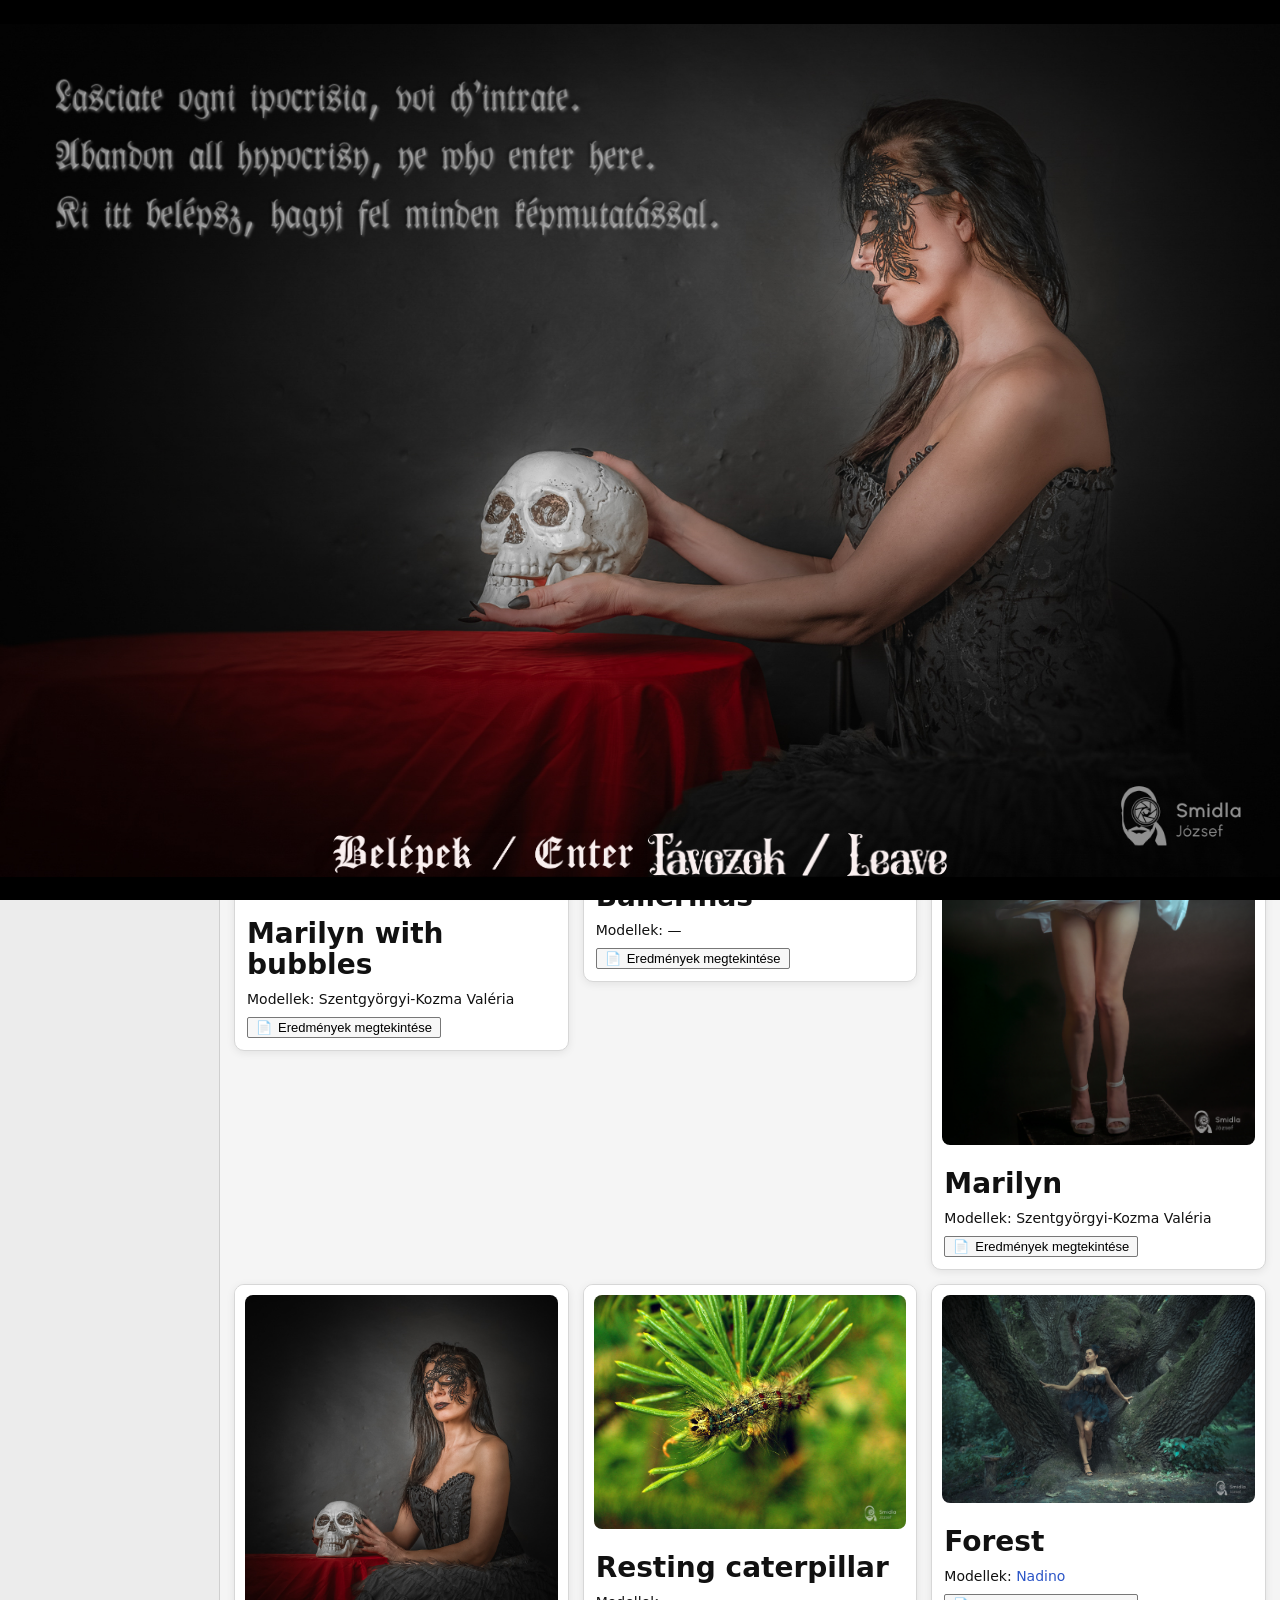
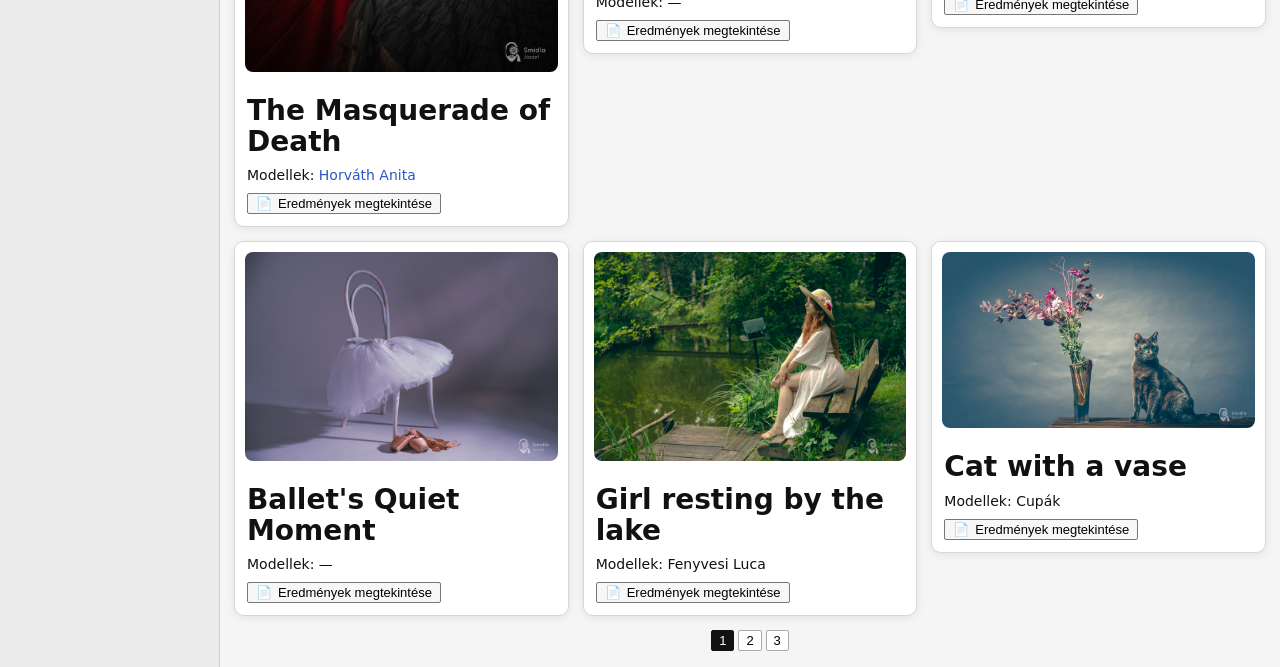
<file: index.html>
<!doctype html>
<html lang="hu">
<head>
  <meta charset="utf-8" />
  <meta name="viewport" content="width=device-width, initial-scale=1" />
  <title>Photo gallery</title>
  <link rel="stylesheet" href="css/styles.css" />
</head>
<body>
  <!-- Content warning / landing gate -->
  <div id="gate" class="gate hidden" aria-hidden="true">
    <div class="gate__bg"></div>
    <div class="gate__content" role="dialog" aria-modal="true">
      <h1 data-i18n="gateTitle">Figyelmeztetés</h1>
      <p data-i18n="gateText"></p>
      <div class="gate__buttons">
        <button id="gateAccept" class="gate__imgbtn" type="button">
          <img id="gateAcceptImg" alt="" />
        </button>
        <button id="gateDecline" class="gate__imgbtn" type="button">
          <img id="gateDeclineImg" alt="" />
        </button>
      </div>
    </div>
  </div>

  <!-- Main app -->
  <div id="app" class="app" hidden>
    <aside id="sidebar" class="sidebar">
      <div class="sidebar__top">
        <div class="lang" aria-label="Language">
          <button class="lang__btn" type="button" data-lang="en">English</button>
          <button class="lang__btn" type="button" data-lang="hu">Magyar</button>
        </div>
      </div>

      <div class="sidebar__section">
        <h2 data-i18n="albums">Albumok</h2>
        <div id="albumList" class="sidebar__list" aria-label="Albums"></div>
      </div>

      <div class="sidebar__section">
        <h2 data-i18n="series">Sorozatok</h2>
        <div id="seriesSidebarList" class="sidebar__list" aria-label="Series"></div>
      </div>
    </aside>

    <div class="main">
      <header class="topbar">
        <button id="hamburger" class="hamburger" type="button" aria-label="Menu">☰</button>
        <input id="search" class="search" type="search" placeholder="" autocomplete="off" />
      </header>

      <main>
        <div id="subheader" class="subheader"></div>
        <div id="grid" class="grid"></div>
        <div id="pagination" class="pagination" aria-label="Pagination"></div>
      </main>
    </div>
  </div>

  <!-- Lightbox viewer -->
  <div id="lightbox" class="lightbox hidden" aria-hidden="true">
    <button id="lbClose" class="lightbox__close" type="button" aria-label="Close">×</button>
    <button id="lbPrev" class="lightbox__nav lightbox__nav--prev" type="button" aria-label="Previous">◀</button>

    <figure class="lightbox__figure">
      <img id="lbImage" alt="" draggable="false" />
      <figcaption id="lbCaption"></figcaption>
    </figure>

    <button id="lbNext" class="lightbox__nav lightbox__nav--next" type="button" aria-label="Next">▶</button>
  </div>

  <script src="js/config.js"></script>
  <script src="js/app.js" defer></script>
</body>
</html>
</file>
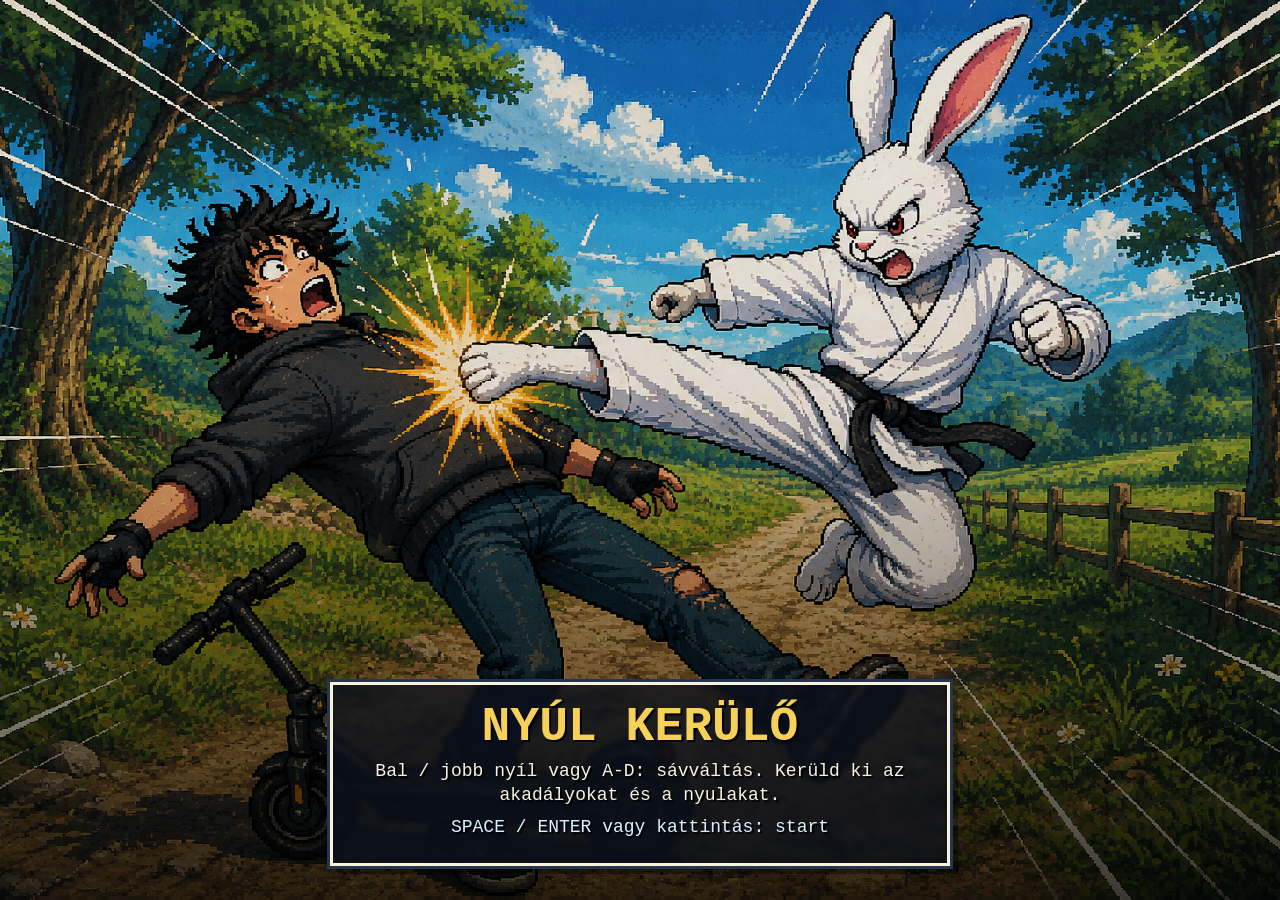
<file: roller.html>
<!doctype html>
<html lang="hu">
<head>
  <meta charset="utf-8" />
  <meta name="viewport" content="width=device-width, initial-scale=1, viewport-fit=cover" />
  <link rel="preload" href="roller_assets/game_music.mp3" as="audio" type="audio/mpeg" />
  <title>Nyúl Kerülő 8-bit - Rolleres mini játék</title>
  <style>
    :root { color-scheme: dark; }
    * { box-sizing: border-box; }
    html, body {
      width: 100%;
      height: 100%;
      margin: 0;
      overflow: hidden;
      background: #0d1117;
      font-family: ui-monospace, SFMono-Regular, Menlo, Consolas, "Liberation Mono", monospace;
    }
    canvas {
      display: block;
      width: 100vw;
      height: 100vh;
      image-rendering: pixelated;
      image-rendering: crisp-edges;
      background: #0d1117;
      cursor: none;
      touch-action: none;
      user-select: none;
    }
    .hint {
      position: fixed;
      left: 10px;
      bottom: 8px;
      color: rgba(255,255,255,.45);
      font: 11px/1.2 monospace;
      pointer-events: none;
      text-shadow: 0 1px #000;
    }
    .menu-cover {
      position: fixed;
      inset: 0;
      z-index: 5;
      display: flex;
      align-items: flex-end;
      justify-content: center;
      padding: min(6vw, 34px);
      background-image:
        linear-gradient(to bottom, rgba(0,0,0,.05), rgba(0,0,0,.08) 46%, rgba(0,0,0,.72)),
        url("roller_assets/cover.png");
      background-position: center;
      background-size: cover;
      background-repeat: no-repeat;
      image-rendering: pixelated;
      cursor: pointer;
      user-select: none;
    }
    .menu-cover.hidden { display: none; }
    .menu-card {
      width: min(620px, calc(100vw - 28px));
      padding: 18px 20px 17px;
      border: 3px solid #f7f3df;
      background: rgba(12, 17, 27, .78);
      color: #f7f3df;
      text-align: center;
      text-shadow: 2px 2px 0 #000;
      box-shadow: 0 0 0 3px #26364c, 8px 8px 0 rgba(0,0,0,.36);
      backdrop-filter: blur(2px);
    }
    .menu-card h1 {
      margin: 0 0 8px;
      color: #f6d15a;
      font-size: clamp(25px, 4.4vw, 48px);
      line-height: 1;
      text-transform: uppercase;
    }
    .menu-card p {
      margin: 7px 0;
      font-size: clamp(13px, 1.8vw, 18px);
      line-height: 1.35;
    }
    .blink-text {
      color: #d8f1ff;
      animation: menuBlink .95s steps(2, start) infinite;
    }
    @keyframes menuBlink { 50% { opacity: .2; } }
    @media (orientation: portrait) {
      .menu-cover {
        padding: 18px 14px max(24px, env(safe-area-inset-bottom));
        background-image:
          linear-gradient(to bottom, rgba(0,0,0,.02), rgba(0,0,0,.06) 48%, rgba(0,0,0,.78)),
          url("roller_assets/cover_mobile.png");
      }
      .menu-card { padding: 15px 16px; }
    }
  </style>
</head>
<body>
<canvas id="game" aria-label="Nyúl Kerülő 8-bit rolleres játék"></canvas>
<div class="hint">Nyilak / A-D: sávváltás · Space/Enter: start/újra · M: hang/zene</div>
<div id="menuCover" class="menu-cover" aria-label="Főmenü: Nyúl Kerülő">
  <div class="menu-card">
    <h1>Nyúl Kerülő</h1>
    <p>Bal / jobb nyíl vagy A-D: sávváltás. Kerüld ki az akadályokat és a nyulakat.</p>
    <p class="blink-text">SPACE / ENTER vagy kattintás: start</p>
  </div>
</div>
<script>
(() => {
  "use strict";

  const canvas = document.getElementById("game");
  const ctx = canvas.getContext("2d", { alpha: false });
  const menuCover = document.getElementById("menuCover");

  // Low internal resolution. CSS stretches this to the whole browser window.
  const W = 384;
  const H = 216;
  canvas.width = W;
  canvas.height = H;
  ctx.imageSmoothingEnabled = false;

  const ROAD_HORIZON = 68;
  const PLAYER_HIT_Z = 0.18;
  const SCOOTER_LANE_SPREAD = 68; // Larger visible left/right handlebar shift.
  const MAX_DPR_SIDE_EFFECTS = 1;

  const palette = {
    sky1: "#9fd7ea",
    sky2: "#7db7d0",
    sun: "#ffe08a",
    sun2: "#f8a85b",
    field: "#8b6a45",
    field2: "#5d432d",
    field3: "#c49a65",
    grass: "#4f8a38",
    grass2: "#2f6a2e",
    tree: "#1f4a32",
    tree2: "#163220",
    road: "#a39382",
    road2: "#8d7f72",
    road3: "#695f56",
    roadEdge: "#d0b98f",
    dark: "#10131a",
    uiDark: "#18202d",
    uiMid: "#2b3c54",
    uiLight: "#d8f1ff",
    red: "#b3373f",
    redDark: "#631c27",
    yellow: "#f6d15a",
    white: "#f7f3df",
    black: "#111117"
  };

  const ASSET_ROOT = "roller_assets/";
  const SPEED_START = 0.43;
  const SPEED_MAX = 0.82;

  function loadImage(src) {
    const img = new Image();
    img.decoding = "async";
    img.src = src;
    return img;
  }

  function imageReady(img) {
    return img && img.complete && img.naturalWidth > 0;
  }

  const images = {
    scooter: loadImage(`${ASSET_ROOT}roller.png`),
    stones: [1, 2, 3].map(i => loadImage(`${ASSET_ROOT}stone${i}.png`)),
    woods: [1, 2, 3].map(i => loadImage(`${ASSET_ROOT}wood${i}.png`)),
    rabbitRun: Array.from({ length: 8 }, (_, i) => loadImage(`${ASSET_ROOT}run/frame_${String(i).padStart(3, "0")}.png`)),
    rabbitJump: Array.from({ length: 4 }, (_, i) => loadImage(`${ASSET_ROOT}jump/frame_${String(i).padStart(3, "0")}.png`))
  };

  const assetCrops = {
    stones: [
      { x: 22, y: 22, w: 212, h: 212 },
      { x: 18, y: 21, w: 221, h: 217 },
      { x: 28, y: 25, w: 200, h: 208 }
    ],
    woods: [
      { x: 9, y: 33, w: 238, h: 203 },
      { x: 5, y: 19, w: 250, h: 224 },
      { x: 14, y: 27, w: 233, h: 202 }
    ],
    run: [
      { x: 94, y: 67, w: 54, h: 103 },
      { x: 94, y: 69, w: 54, h: 101 },
      { x: 93, y: 66, w: 56, h: 108 },
      { x: 94, y: 67, w: 54, h: 107 },
      { x: 92, y: 66, w: 58, h: 113 },
      { x: 92, y: 67, w: 58, h: 111 },
      { x: 92, y: 67, w: 58, h: 111 },
      { x: 92, y: 67, w: 58, h: 111 }
    ],
    jump: [
      { x: 79, y: 59, w: 69, h: 120 },
      { x: 94, y: 47, w: 70, h: 142 },
      { x: 65, y: 49, w: 85, h: 155 },
      { x: 79, y: 62, w: 97, h: 155 }
    ]
  };

  const music = new Audio(`${ASSET_ROOT}game_music.mp3`);
  music.loop = true;
  music.volume = 0.28;
  music.preload = "auto";
  music.setAttribute("preload", "auto");
  music.setAttribute("playsinline", "");
  try { music.load(); } catch (_) { /* Music loading is optional. */ }

  const state = {
    mode: "title",
    playerLane: 1,
    laneVisual: 1,
    score: 0,
    highScore: Number(localStorage.getItem("nyulKeruloHighScore") || 0),
    obstacles: [],
    spawnTimer: 0,
    nextSpawn: 1.0,
    elapsed: 0,
    speed: 0.42,
    shake: 0,
    flash: 0,
    muted: false,
    lastTime: 0,
    dustTick: 0,
    roadSeed: makeRoadSeed()
  };

  const obstacleTypes = ["rock", "log", "rabbit", "jumpRabbit"];

  function clamp(v, a, b) { return Math.max(a, Math.min(b, v)); }
  function rnd(min, max) { return min + Math.random() * (max - min); }
  function choose(arr) { return arr[Math.floor(Math.random() * arr.length)]; }
  function iround(v) { return Math.round(v); }

  function fill(x, y, w, h, color) {
    ctx.fillStyle = color;
    ctx.fillRect(iround(x), iround(y), Math.ceil(w), Math.ceil(h));
  }

  function poly(points, color) {
    ctx.fillStyle = color;
    ctx.beginPath();
    ctx.moveTo(iround(points[0][0]), iround(points[0][1]));
    for (let i = 1; i < points.length; i++) ctx.lineTo(iround(points[i][0]), iround(points[i][1]));
    ctx.closePath();
    ctx.fill();
  }

  function line(x1, y1, x2, y2, color, width = 1) {
    ctx.strokeStyle = color;
    ctx.lineWidth = width;
    ctx.beginPath();
    ctx.moveTo(iround(x1), iround(y1));
    ctx.lineTo(iround(x2), iround(y2));
    ctx.stroke();
  }

  function text(txt, x, y, color = palette.uiLight, size = 8, align = "left") {
    ctx.font = `${size}px monospace`;
    ctx.textAlign = align;
    ctx.textBaseline = "top";
    ctx.fillStyle = "#0c1018";
    ctx.fillText(txt, iround(x + 1), iround(y + 1));
    ctx.fillStyle = color;
    ctx.fillText(txt, iround(x), iround(y));
  }

  function makeRoadSeed() {
    const pebbles = [];
    for (let i = 0; i < 80; i++) {
      pebbles.push({
        z: Math.random(),
        side: Math.random() * 2 - 1,
        laneWobble: Math.random() * 2 - 1,
        c: Math.random() < 0.55 ? palette.road2 : palette.road3
      });
    }
    const furrows = [];
    for (let i = 0; i < 34; i++) {
      furrows.push({
        y: Math.random(),
        x: Math.random(),
        len: rnd(10, 40),
        c: Math.random() < 0.5 ? palette.field2 : palette.field3
      });
    }
    return { pebbles, furrows };
  }

  // Simple procedural pixel sound effects; only starts after user input.
  let audioCtx = null;
  function beep(freq = 440, duration = 0.06, type = "square", gain = 0.05) {
    if (state.muted) return;
    try {
      audioCtx = audioCtx || new (window.AudioContext || window.webkitAudioContext)();
      if (audioCtx.state === "suspended") audioCtx.resume();
      const osc = audioCtx.createOscillator();
      const g = audioCtx.createGain();
      osc.type = type;
      osc.frequency.value = freq;
      g.gain.value = gain;
      osc.connect(g);
      g.connect(audioCtx.destination);
      const now = audioCtx.currentTime;
      g.gain.setValueAtTime(gain, now);
      g.gain.exponentialRampToValueAtTime(0.0001, now + duration);
      osc.start(now);
      osc.stop(now + duration + 0.02);
    } catch (_) { /* Audio is optional. */ }
  }

  let musicWanted = false;
  function syncMusic() {
    musicWanted = state.mode === "playing" && !state.muted;
    if (musicWanted) {
      if (music.readyState === 0) {
        try { music.load(); } catch (_) { /* Music loading is optional. */ }
      }
      const playPromise = music.play();
      if (playPromise && typeof playPromise.catch === "function") {
        playPromise.catch(() => { /* Browser may wait for a user gesture or enough buffered data. */ });
      }
    } else {
      music.pause();
    }
  }

  function retryMusicFromGesture() {
    if (musicWanted && music.paused) syncMusic();
  }

  function prepareMusicFromGesture() {
    if (!state.muted && music.readyState === 0) {
      try { music.load(); } catch (_) { /* Music loading is optional. */ }
    }
    retryMusicFromGesture();
  }

  music.addEventListener("canplay", retryMusicFromGesture);
  music.addEventListener("loadeddata", retryMusicFromGesture);

  function startGame() {
    state.mode = "playing";
    state.playerLane = 1;
    state.laneVisual = 1;
    state.score = 0;
    state.obstacles = [];
    state.spawnTimer = 0.15;
    state.nextSpawn = 0.55;
    state.elapsed = 0;
    state.speed = SPEED_START;
    state.shake = 0;
    state.flash = 0;
    state.dustTick = 0;
    state.roadSeed = makeRoadSeed();
    menuCover.classList.add("hidden");
    syncMusic();
    beep(520, 0.05, "square", 0.04);
    setTimeout(() => beep(780, 0.05, "square", 0.04), 60);
  }

  function crash() {
    if (state.mode !== "playing") return;
    state.mode = "gameover";
    state.shake = 12;
    state.flash = 1;
    state.highScore = Math.max(state.highScore, state.score);
    localStorage.setItem("nyulKeruloHighScore", String(state.highScore));
    syncMusic();
    beep(100, 0.22, "sawtooth", 0.08);
    setTimeout(() => beep(70, 0.28, "sawtooth", 0.06), 90);
  }

  function changeLane(dir) {
    if (state.mode !== "playing") return;
    const old = state.playerLane;
    state.playerLane = clamp(state.playerLane + dir, 0, 2);
    if (old !== state.playerLane) {
      state.shake = Math.max(state.shake, 2.5);
      beep(300 + state.playerLane * 80, 0.035, "square", 0.03);
    }
  }

  function spawnObstacle() {
    const lane = Math.floor(Math.random() * 3);
    let type;
    const r = Math.random();
    if (state.score < 3) type = choose(["rock", "log", "rabbit"]);
    else if (r < 0.24) type = "jumpRabbit";
    else if (r < 0.48) type = "rabbit";
    else if (r < 0.72) type = "log";
    else type = "rock";

    state.obstacles.push({
      id: Math.random().toString(36).slice(2),
      lane,
      laneVisual: lane,
      type,
      variant: type === "rock" ? Math.floor(Math.random() * images.stones.length) :
        type === "log" ? Math.floor(Math.random() * images.woods.length) : 0,
      z: 1.06,
      passed: false,
      wobble: Math.random() * Math.PI * 2,
      bornAt: state.elapsed,
      nextLaneHop: state.elapsed + rnd(0.7, 1.25),
      laneHopTriggerZ: rnd(0.60, 0.92),
      wantsLaneHop: isRabbitType(type) && Math.random() < rabbitLaneHopChance(),
      hopCount: 0,
      laneHopStart: -1,
      laneHopDuration: 0.45,
      laneFrom: lane,
      laneTo: lane,
      hopArc: 0,
      animOffset: Math.random() * 10
    });
  }

  function project(laneIndex, z) {
    const visibleZ = clamp(z, -0.05, 1.05);
    const t = clamp(1 - visibleZ, 0, 1.12);
    const tt = Math.pow(t, 1.52);
    const y = ROAD_HORIZON + tt * (H - ROAD_HORIZON + 42);
    const roadHalf = 21 + Math.pow(t, 1.18) * 178;
    const laneOffset = (laneIndex - 1) * roadHalf * 0.46;
    const x = W / 2 + laneOffset;
    const unit = Math.max(1, Math.floor(1 + t * 5.2));
    const shadow = Math.max(2, Math.floor(3 + t * 22));
    return { x, y, t, roadHalf, unit, shadow };
  }

  function update(dt) {
    if (state.mode !== "playing") {
      state.laneVisual += (state.playerLane - state.laneVisual) * Math.min(1, dt * 10);
      state.shake = Math.max(0, state.shake - dt * 18);
      state.flash = Math.max(0, state.flash - dt * 2.4);
      return;
    }

    state.elapsed += dt;
    state.dustTick += dt;
    state.speed = Math.min(
      SPEED_MAX,
      SPEED_START + Math.min(0.24, state.score * 0.006) + Math.min(0.22, state.elapsed * 0.0045)
    );
    state.spawnTimer -= dt;
    state.laneVisual += (state.playerLane - state.laneVisual) * Math.min(1, dt * 11);
    state.shake = Math.max(0, state.shake - dt * 20);
    state.flash = Math.max(0, state.flash - dt * 3);

    if (state.spawnTimer <= 0) {
      spawnObstacle();
      const pressure = Math.min(0.42, state.score * 0.01 + state.elapsed * 0.002);
      state.nextSpawn = rnd(0.82, 1.38) - pressure;
      state.spawnTimer = Math.max(0.62, state.nextSpawn);
    }

    for (const ob of state.obstacles) {
      const jumpPush = ob.type === "jumpRabbit" ? 0.035 * Math.sin((state.elapsed - ob.bornAt) * 9) : 0;
      ob.z -= (state.speed + jumpPush) * dt;
      updateRabbitLane(ob, dt);

      if (!ob.passed && ob.z <= PLAYER_HIT_Z) {
        ob.passed = true;
        if (ob.lane === state.playerLane) {
          crash();
        } else {
          state.score += 1;
          state.highScore = Math.max(state.highScore, state.score);
          beep(820 + (state.score % 5) * 60, 0.045, "square", 0.035);
        }
      }
    }
    state.obstacles = state.obstacles.filter(ob => ob.z > -0.18);
  }

  function isRabbitType(type) {
    return type === "rabbit" || type === "jumpRabbit";
  }

  function rabbitLaneHopChance() {
    if (state.elapsed >= 360) return 0.50;
    if (state.elapsed >= 240) return 0.20;
    return 0.10;
  }

  function laneIsClearForRabbit(targetLane, currentObstacle) {
    return !state.obstacles.some(other => {
      if (other === currentObstacle || other.passed) return false;
      const otherLane = Math.round(other.laneVisual ?? other.lane);
      return otherLane === targetLane && Math.abs(other.z - currentObstacle.z) < 0.28;
    });
  }

  function updateRabbitLane(ob, dt) {
    if (!isRabbitType(ob.type)) {
      ob.laneVisual = ob.lane;
      return;
    }

    if (ob.laneHopStart >= 0) {
      const p = clamp((state.elapsed - ob.laneHopStart) / ob.laneHopDuration, 0, 1);
      const e = p * p * (3 - 2 * p);
      ob.laneVisual = ob.laneFrom + (ob.laneTo - ob.laneFrom) * e;
      ob.hopArc = Math.sin(p * Math.PI);
      if (p >= 1) {
        ob.laneVisual = ob.lane;
        ob.hopArc = 0;
        ob.laneHopStart = -1;
      }
    } else {
      ob.laneVisual += (ob.lane - ob.laneVisual) * Math.min(1, dt * 12);
      ob.hopArc = 0;
    }

    if (ob.hopCount >= 1 || ob.laneHopStart >= 0 || !ob.wantsLaneHop) return;
    if (ob.z < 0.52 || ob.z > ob.laneHopTriggerZ) return;

    const options = [ob.lane - 1, ob.lane + 1].filter(lane =>
      lane >= 0 && lane <= 2
    );
    if (!options.length) return;

    const targetLane = choose(options);
    ob.laneFrom = ob.laneVisual;
    ob.laneTo = targetLane;
    ob.lane = targetLane;
    ob.laneHopDuration = rnd(0.38, 0.56);
    ob.laneHopStart = state.elapsed;
    ob.hopCount += 1;
  }

  function drawSky() {
    fill(0, 0, W, 22, "#b7e5ef");
    fill(0, 22, W, 22, palette.sky1);
    fill(0, 44, W, 24, palette.sky2);
    fill(0, 62, W, 11, "#e8c888");

    // Sun and retro blocky glow.
    fill(W - 78, 21, 32, 5, "#ffd184");
    fill(W - 82, 26, 42, 6, "#ffc46c");
    fill(W - 86, 32, 50, 5, "#f8b05e");
    fill(W - 72, 17, 21, 21, palette.sun);
    fill(W - 66, 13, 9, 29, "#ffeab4");
    fill(W - 76, 22, 29, 9, "#fff0bd");

    // Pixel clouds.
    fill(36, 18, 22, 5, "#d9f3f4");
    fill(58, 16, 26, 7, "#d9f3f4");
    fill(84, 19, 18, 4, "#d9f3f4");
    fill(164, 24, 28, 4, "#ccebf0");
    fill(192, 22, 18, 6, "#ccebf0");
  }

  function drawFields() {
    // Left greenery and tree wall.
    fill(0, ROAD_HORIZON - 4, W, 20, "#6d8d4d");
    fill(0, ROAD_HORIZON + 3, W, H - ROAD_HORIZON, palette.grass);
    for (let i = 0; i < 18; i++) {
      const x = i * 22 + ((Math.floor(state.elapsed * 12) % 22) * 0.05);
      const h = 9 + (i % 4) * 5;
      fill(x - 6, ROAD_HORIZON - h + 6, 28, h, i % 2 ? palette.tree : palette.tree2);
      fill(x + 5, ROAD_HORIZON - h - 5, 12, h + 8, i % 2 ? "#255e3c" : "#1c422d");
    }
    fill(0, ROAD_HORIZON + 13, 95, H - ROAD_HORIZON, palette.grass2);
    fill(0, ROAD_HORIZON + 24, 72, H - ROAD_HORIZON, "#2b582a");

    // Right ploughed field as a perspective trapezoid.
    poly([[217, ROAD_HORIZON + 6], [W, ROAD_HORIZON - 1], [W, H], [244, H]], palette.field);
    const phase = (state.elapsed * state.speed * 15) % 18;
    for (let i = -2; i < 26; i++) {
      const y = ROAD_HORIZON + 8 + i * 7 + phase * (0.18 + i * 0.006);
      const x1 = 225 + i * 1.2;
      line(x1, y, W + 20, y + i * 5.5, i % 2 ? palette.field2 : palette.field3, 2);
    }
    for (const f of state.roadSeed.furrows) {
      const y = ROAD_HORIZON + 4 + ((f.y + state.elapsed * 0.035) % 1) * 130;
      const x = 236 + f.x * 142;
      fill(x, y, f.len, 2, f.c);
    }

    // Roadside grass strips.
    poly([[155, ROAD_HORIZON], [177, ROAD_HORIZON], [19, H], [-8, H]], "#466e33");
    poly([[207, ROAD_HORIZON], [230, ROAD_HORIZON + 2], [W + 10, H], [332, H]], "#6c7a36");
    for (let i = 0; i < 26; i++) {
      const y = ROAD_HORIZON + i * 6 + ((state.elapsed * 28) % 6);
      const leftX = 145 - i * 2.7;
      const rightX = 218 + i * 3.1;
      fill(leftX + (i % 3), y, 2, 5, i % 2 ? "#76a147" : "#345f2e");
      fill(rightX - (i % 2), y + 1, 2, 4, i % 2 ? "#91a557" : "#5c7134");
    }
  }

  function drawRoad() {
    const cx = W / 2;
    // Road body.
    poly([[cx - 23, ROAD_HORIZON], [cx + 24, ROAD_HORIZON], [W + 24, H + 18], [-24, H + 18]], palette.road);
    // Edge highlights.
    poly([[cx - 27, ROAD_HORIZON], [cx - 23, ROAD_HORIZON], [-24, H + 18], [-38, H + 18]], palette.roadEdge);
    poly([[cx + 24, ROAD_HORIZON], [cx + 28, ROAD_HORIZON], [W + 38, H + 18], [W + 22, H + 18]], "#807057");

    // Tire tracks and lane guides.
    const guides = [-0.48, 0, 0.48];
    for (const g of guides) {
      const nearHalf = 170 * g;
      line(cx + 13 * g, ROAD_HORIZON + 2, cx + nearHalf, H + 12, g === 0 ? "#7d7168" : "#8a7c70", g === 0 ? 1 : 2);
    }
    line(cx - 6, ROAD_HORIZON + 1, 82, H + 10, "#b7a392", 1);
    line(cx + 7, ROAD_HORIZON + 1, 302, H + 10, "#796c61", 1);

    // Moving road pebbles and cracks.
    for (const p of state.roadSeed.pebbles) {
      const loopZ = (p.z + state.elapsed * state.speed * 0.29) % 1;
      const z = 1 - loopZ;
      const pr = project(1, z);
      if (pr.t < 0.05) continue;
      const roadHalf = pr.roadHalf * 0.86;
      const x = W / 2 + p.side * roadHalf + p.laneWobble * pr.t * 4;
      const y = pr.y;
      const s = Math.max(1, Math.floor(pr.t * 3));
      if (x > 18 && x < W - 18 && y > ROAD_HORIZON && y < H) fill(x, y, s + (p.side > 0.8 ? 1 : 0), 1, p.c);
    }

    // Speed streaks close to the rider.
    const streakPhase = (state.elapsed * 44) % 22;
    for (let i = 0; i < 9; i++) {
      const y = 138 + i * 11 + streakPhase;
      const spread = (y - ROAD_HORIZON) * 0.85;
      if (y > H) continue;
      line(W / 2 - spread, y, W / 2 - spread - 20, y + 5, "#7d7167", 1);
      line(W / 2 + spread * 0.65, y + 3, W / 2 + spread * 0.65 + 16, y + 8, "#b1a08f", 1);
    }
  }

  const sprites = {
    rock: {
      palette: { k: "#2a2a31", d: "#55545b", m: "#7a787b", l: "#aaa39a", s: "#1c1b1e" },
      rows: [
        "............",
        "....kkkk....",
        "..kkmmmlk...",
        ".kmmmmmlkk..",
        ".kdmmlmmmkk.",
        "kddmmmmllmk.",
        "kddddmmmkkk.",
        ".kkkkkkkkk.."
      ]
    },
    log: {
      palette: { k: "#2a1710", d: "#5b331e", m: "#8b542b", l: "#c1844b", e: "#e0a15c", s: "#1c120d" },
      rows: [
        "...............",
        "..kkkkkkkkkk...",
        ".kmmmmmllmmmk..",
        "kmedmmmdmmmlkk.",
        "kmmmdmmmlmmmlek",
        ".kllllmmmdddkk.",
        "..kkkkkkkkkk..."
      ]
    },
    rabbit: {
      palette: { k: "#2c2b32", w: "#f0ead9", g: "#b7b0a7", p: "#e7a7a9", e: "#14141a", s: "#5d554f" },
      rows: [
        "....k..k....",
        "...kw..wk...",
        "...kwppwk...",
        "...kwwwk....",
        "....kwwk....",
        "....kwewk...",
        "...kwwwwk...",
        "..kwwwwwwk..",
        "..kwwggwwk..",
        ".kwwggggwwk.",
        ".kwwwwwwwwk.",
        "..kwwwgwwk..",
        "...kggggk...",
        "..kkg..gkk..",
        ".kks....skk.",
        "............"
      ]
    },
    jump0: {
      palette: { k: "#2c2b32", w: "#f0ead9", g: "#b7b0a7", p: "#e7a7a9", e: "#14141a", s: "#5d554f" },
      rows: [
        ".....k..k.....",
        "....kw..wk....",
        "....kwppwk....",
        ".....kwwk.....",
        ".....kwewk....",
        "....kwwwwk....",
        "...kwwggwwk...",
        "..kwwwwwwwwk..",
        "..kggwwwwggk..",
        "...kggggggk...",
        "..kkk....kkk..",
        ".kk........kk."
      ]
    },
    jump1: {
      palette: { k: "#2c2b32", w: "#f0ead9", g: "#b7b0a7", p: "#e7a7a9", e: "#14141a", s: "#5d554f" },
      rows: [
        "......k..k....",
        ".....kw..wk...",
        ".....kwppwk...",
        "......kwwk....",
        ".....kwewk....",
        "....kwwwwk....",
        "...kwwggwwk...",
        "..kwwwwwwwwk..",
        ".kkgwwwwwwgkk.",
        "kks.kggggk.skk",
        "....kk..kk....",
        "...kk....kk..."
      ]
    },
    jump2: {
      palette: { k: "#2c2b32", w: "#f0ead9", g: "#b7b0a7", p: "#e7a7a9", e: "#14141a", s: "#5d554f" },
      rows: [
        "....k....k....",
        "...kw....wk...",
        "...kwp..pwk...",
        "....kwwwwk....",
        "....kweewk....",
        "...kwwwwwwk...",
        "..kwwggggwwk..",
        ".kwwwwwwwwwwk.",
        "kks.kggggk.skk",
        "....kk..kk....",
        "...kk....kk...",
        "..kk......kk.."
      ]
    },
    jump3: {
      palette: { k: "#2c2b32", w: "#f0ead9", g: "#b7b0a7", p: "#e7a7a9", e: "#14141a", s: "#5d554f" },
      rows: [
        ".....k..k.....",
        "....kw..wk....",
        "....kwppwk....",
        ".....kwwk.....",
        ".....kwewk....",
        "....kwwwwk....",
        "...kwwggwwk...",
        "..kwwwwwwwwk..",
        "...kggggggk...",
        "..kkg....gkk..",
        ".kk........kk.",
        "kks........skk"
      ]
    }
  };

  function spriteVerticalScale() {
    const displayW = canvas.clientWidth || window.innerWidth || W;
    const displayH = canvas.clientHeight || window.innerHeight || H;
    if (displayW >= displayH) return 1;
    const scaleX = displayW / W;
    const scaleY = displayH / H;
    return clamp(scaleX / scaleY, 0.05, 1);
  }

  function drawSprite(sprite, centerX, bottomY, unit, yOffset = 0, flip = false) {
    const rows = sprite.rows;
    const h = rows.length;
    const w = Math.max(...rows.map(r => r.length));
    const sy = spriteVerticalScale();
    const unitY = unit * sy;
    const x0 = Math.round(centerX - (w * unit) / 2);
    const y0 = Math.round(bottomY - h * unitY + yOffset * sy);
    const pal = sprite.palette;
    for (let r = 0; r < h; r++) {
      const row = rows[r];
      for (let c = 0; c < row.length; c++) {
        const ch = row[flip ? row.length - 1 - c : c];
        if (ch === "." || ch === " ") continue;
        ctx.fillStyle = pal[ch] || "#ff00ff";
        ctx.fillRect(x0 + c * unit, y0 + r * unitY, unit, unitY);
      }
    }
  }

  function drawTrimmedImage(img, crop, centerX, bottomY, targetW, targetH, yOffset = 0, flip = false) {
    if (!imageReady(img)) return false;
    const sy = spriteVerticalScale();
    const w = Math.max(1, Math.round(targetW));
    const h = Math.max(1, Math.round(targetH * sy));
    const dx = Math.round(-w / 2);
    const dy = Math.round(bottomY - h + yOffset * sy);

    ctx.save();
    ctx.imageSmoothingEnabled = false;
    if (flip) {
      ctx.translate(Math.round(centerX), 0);
      ctx.scale(-1, 1);
      ctx.drawImage(img, crop.x, crop.y, crop.w, crop.h, dx, dy, w, h);
    } else {
      ctx.drawImage(img, crop.x, crop.y, crop.w, crop.h, Math.round(centerX - w / 2), dy, w, h);
    }
    ctx.restore();
    return true;
  }

  function drawObstacles() {
    const sorted = [...state.obstacles].sort((a, b) => b.z - a.z);
    for (const ob of sorted) {
      if (ob.z > 1.04) continue;
      const pr = project(ob.laneVisual ?? ob.lane, ob.z);
      if (pr.y < ROAD_HORIZON || pr.y > H + 36) continue;

      // A dark ellipse-like block shadow, still pixelated.
      const shadowW = pr.shadow * (ob.type === "log" ? 1.8 : 1.1);
      fill(pr.x - shadowW / 2, pr.y - 1, shadowW, Math.max(1, Math.floor(pr.unit * 0.75)), "rgba(30,25,22,.48)");

      if (ob.type === "rock") {
        const idx = ob.variant % images.stones.length;
        const size = pr.unit * 13.2;
        if (!drawTrimmedImage(images.stones[idx], assetCrops.stones[idx], pr.x, pr.y + pr.unit * 0.8, size, size)) {
          drawSprite(sprites.rock, pr.x, pr.y, pr.unit);
        }
      } else if (ob.type === "log") {
        const idx = ob.variant % images.woods.length;
        const crop = assetCrops.woods[idx];
        const h = pr.unit * 15.4;
        const w = h * (crop.w / crop.h);
        if (!drawTrimmedImage(images.woods[idx], crop, pr.x, pr.y + pr.unit * 1.2, w, h)) {
          drawSprite(sprites.log, pr.x, pr.y + pr.unit, pr.unit);
        }
      } else if (ob.type === "rabbit") {
        const hopping = ob.hopArc > 0.02;
        if (hopping) {
          const f = Math.floor(((state.elapsed - ob.laneHopStart) * 10) % images.rabbitJump.length);
          const crop = assetCrops.jump[f];
          const h = pr.unit * 21.5;
          const w = h * (crop.w / crop.h);
          const yOffset = -ob.hopArc * pr.unit * 7;
          if (!drawTrimmedImage(images.rabbitJump[f], crop, pr.x, pr.y, w, h, yOffset, ob.laneTo < ob.laneFrom)) {
            drawSprite(sprites[`jump${f}`], pr.x, pr.y, pr.unit, yOffset, ob.laneTo < ob.laneFrom);
          }
        } else {
          const f = Math.floor((state.elapsed * 9 + ob.animOffset) % images.rabbitRun.length);
          const crop = assetCrops.run[f];
          const h = pr.unit * 21.2;
          const w = h * (crop.w / crop.h);
          const bob = Math.sin(state.elapsed * 8 + ob.wobble) * Math.max(0, pr.unit - 1);
          if (!drawTrimmedImage(images.rabbitRun[f], crop, pr.x, pr.y, w, h, bob, Math.sin(ob.wobble) > 0)) {
            drawSprite(sprites.rabbit, pr.x, pr.y, pr.unit, bob);
          }
        }
      } else if (ob.type === "jumpRabbit") {
        const f = Math.floor(((state.elapsed - ob.bornAt) * 7.5) % images.rabbitJump.length);
        const crop = assetCrops.jump[f];
        const h = pr.unit * 22.5;
        const w = h * (crop.w / crop.h);
        const hop = ([0, -4, -8, -3][f] - ob.hopArc * 7) * pr.unit;
        const forwardKick = Math.sin((state.elapsed - ob.bornAt) * 12) * pr.unit * 0.5;
        const flip = Math.sin(ob.wobble) > 0;
        if (!drawTrimmedImage(images.rabbitJump[f], crop, pr.x + forwardKick, pr.y, w, h, hop, flip)) {
          drawSprite(sprites[`jump${f}`], pr.x + forwardKick, pr.y, pr.unit, hop, flip);
        }
      }

      // Tiny warning glint for incoming jumping rabbit.
      if (ob.type === "jumpRabbit" && ob.z > 0.55) {
        fill(pr.x - 2, pr.y - 18, 4, 2, palette.yellow);
      }
    }
  }

  function drawScooter() {
    if (!imageReady(images.scooter)) {
      drawProceduralScooter();
      return;
    }

    const wob = Math.sin(state.elapsed * 16) * (state.mode === "playing" ? 1.4 : 0.4);
    // Visual lane movement stays in sync with the collision lane.
    const targetX = W / 2 + (state.laneVisual - 1) * SCOOTER_LANE_SPREAD;
    const sy = spriteVerticalScale();
    const drawW = 520;
    const drawH = drawW * (images.scooter.naturalHeight / images.scooter.naturalWidth) * sy;
    const scooterBob = Math.sin(state.elapsed * 13) * (state.mode === "playing" ? 1.2 : 0.3) * sy;
    let bottomY = H + 55 * sy + scooterBob;
    if ((canvas.clientWidth || window.innerWidth || W) < (canvas.clientHeight || window.innerHeight || H)) {
      const rotationGap = Math.abs(Math.sin(wob * 0.006)) * (drawW / 2) + 1;
      bottomY = Math.min(bottomY, H - rotationGap);
    }

    ctx.save();
    ctx.imageSmoothingEnabled = false;
    ctx.translate(Math.round(targetX), Math.round(bottomY));
    ctx.rotate(wob * 0.006);
    ctx.drawImage(images.scooter, Math.round(-drawW / 2), Math.round(-drawH), Math.round(drawW), Math.round(drawH));
    ctx.restore();
  }

  function drawProceduralScooter() {
    const wob = Math.sin(state.elapsed * 16) * (state.mode === "playing" ? 1.4 : 0.4);
    // Visual lane movement now matches the logical lane used for collisions:
    // left lane -> screen left, center -> center, right lane -> screen right.
    const targetX = W / 2 + (state.laneVisual - 1) * SCOOTER_LANE_SPREAD;
    const baseY = H - 25;

    // Front deck and display.
    fill(targetX - 18, baseY + 4, 36, 8, "#10131b");
    fill(targetX - 13, baseY, 26, 8, "#222a35");
    fill(targetX - 9, baseY + 2, 18, 5, "#0e1f2e");
    text(String(Math.floor(state.speed * 100)).padStart(2, "0"), targetX - 7, baseY + 1, "#75d7ff", 5);

    // Stem.
    fill(targetX - 2 + wob * 0.2, baseY - 31, 4, 35, "#151b24");
    fill(targetX + 2 + wob * 0.2, baseY - 30, 2, 33, "#424957");

    // Handlebar.
    fill(targetX - 86 + wob, baseY - 25, 172, 6, "#10131b");
    fill(targetX - 76 + wob, baseY - 28, 55, 9, "#202733");
    fill(targetX + 21 + wob, baseY - 28, 55, 9, "#202733");
    fill(targetX - 91 + wob, baseY - 31, 21, 13, "#0f1218");
    fill(targetX + 70 + wob, baseY - 31, 21, 13, "#0f1218");
    fill(targetX - 82 + wob, baseY - 28, 7, 3, palette.red);
    fill(targetX + 75 + wob, baseY - 28, 7, 3, palette.red);

    // Gloves / hands.
    drawGlove(targetX - 91 + wob, baseY - 25, -1);
    drawGlove(targetX + 91 + wob, baseY - 25, 1);

    // Front wheel shadow.
    fill(targetX - 9, H - 7, 18, 5, "#08090d");
  }

  function drawGlove(x, y, side) {
    const s = side;
    fill(x - 13 * (s < 0 ? 1 : 0), y - 2, 18, 12, "#0c0d13");
    fill(x - 11 * (s < 0 ? 1 : 0), y, 15, 8, "#25293a");
    fill(x - 9 * (s < 0 ? 1 : 0), y + 2, 11, 4, "#343b4c");
    fill(x - 7 * (s < 0 ? 1 : 0), y - 1, 4, 2, palette.red);
    fill(x - 3 * (s < 0 ? 1 : 0), y + 9, 7, 3, "#11131b");
  }

  function drawHUD() {
    // Top-left score panel.
    fill(8, 8, 88, 19, palette.uiDark);
    fill(10, 10, 84, 15, palette.uiMid);
    fill(12, 12, 10, 10, palette.yellow);
    fill(14, 14, 6, 6, "#3b2b13");
    text(`PONT ${state.score}`, 27, 12, palette.white, 8);

    // Top-right best panel.
    fill(W - 108, 8, 100, 19, palette.uiDark);
    fill(W - 106, 10, 96, 15, palette.uiMid);
    text(`REKORD ${state.highScore}`, W - 58, 12, palette.white, 8, "center");

    // Lane indicator.
    const bx = W / 2 - 28;
    const by = 10;
    fill(bx, by, 56, 16, "rgba(13,16,23,.72)");
    for (let i = 0; i < 3; i++) {
      fill(bx + 6 + i * 16, by + 5, 10, 6, i === state.playerLane ? palette.yellow : "#455268");
    }
  }

  function drawTitleOverlay() {
    fill(0, 0, W, H, "rgba(8,10,14,.45)");
    fill(W / 2 - 128, 44, 256, 74, "#121823");
    fill(W / 2 - 124, 48, 248, 66, "#26364c");
    fill(W / 2 - 118, 54, 236, 54, "#111827");
    text("NYÚL KERÜLŐ", W / 2, 62, palette.yellow, 18, "center");
    text("8-BIT ROLLER", W / 2, 84, "#d8f1ff", 10, "center");
    text("Bal / jobb nyíl: sávváltás", W / 2, 105, "#f7f3df", 8, "center");
    text("Kerüld ki a köveket, rönköket és nyulakat!", W / 2, 119, "#b9cad8", 7, "center");
    blinkText("SPACE VAGY ENTER A START", W / 2, 145, palette.white, 9, "center");
  }

  function drawGameOverOverlay() {
    fill(0, 0, W, H, "rgba(63,14,24,.40)");
    fill(W / 2 - 117, 55, 234, 77, "#1a1015");
    fill(W / 2 - 112, 60, 224, 67, "#63202d");
    fill(W / 2 - 106, 66, 212, 55, "#161923");
    text("BUKTA!", W / 2, 72, "#ffdf72", 18, "center");
    text(`Pontszám: ${state.score}   Rekord: ${state.highScore}`, W / 2, 98, "#f7f3df", 8, "center");
    blinkText("SPACE / ENTER: új kör", W / 2, 116, "#d8f1ff", 8, "center");
  }

  function blinkText(txt, x, y, color, size, align) {
    if (Math.floor(performance.now() / 360) % 2 === 0) text(txt, x, y, color, size, align);
  }

  function drawFlash() {
    if (state.flash <= 0) return;
    const a = Math.min(0.6, state.flash * 0.55);
    fill(0, 0, W, H, `rgba(255,245,220,${a})`);
  }

  function render() {
    ctx.save();
    const sx = state.shake ? (Math.random() * 2 - 1) * state.shake : 0;
    const sy = state.shake ? (Math.random() * 2 - 1) * state.shake * 0.6 : 0;
    ctx.translate(Math.round(sx), Math.round(sy));

    drawSky();
    drawFields();
    drawRoad();
    drawObstacles();
    drawScooter();
    ctx.restore();

    drawHUD();
    if (state.mode === "title") drawTitleOverlay();
    if (state.mode === "gameover") drawGameOverOverlay();
    drawFlash();
  }

  function loop(ts) {
    if (!state.lastTime) state.lastTime = ts;
    const dt = Math.min(0.034, (ts - state.lastTime) / 1000);
    state.lastTime = ts;
    update(dt);
    render();
    requestAnimationFrame(loop);
  }

  menuCover.addEventListener("pointerdown", (e) => {
    e.preventDefault();
    if (state.mode !== "playing") startGame();
  });

  window.addEventListener("keydown", (e) => {
    if (["ArrowLeft", "ArrowRight", " ", "Enter", "KeyA", "KeyD", "KeyM"].includes(e.code)) e.preventDefault();
    if (e.code === "ArrowLeft" || e.code === "KeyA") changeLane(-1);
    if (e.code === "ArrowRight" || e.code === "KeyD") changeLane(1);
    if (e.code === "Space" || e.code === "Enter") {
      if (state.mode !== "playing") startGame();
    }
    if (e.code === "KeyM") {
      state.muted = !state.muted;
      syncMusic();
      if (!state.muted) beep(660, 0.04, "square", 0.03);
    }
  }, { passive: false });

  // Simple touch support: tap left or right half to move; tap center to start/restart.
  canvas.addEventListener("pointerdown", (e) => {
    const x = e.clientX / Math.max(1, window.innerWidth);
    if (state.mode !== "playing") {
      startGame();
      return;
    }
    if (x < 0.43) changeLane(-1);
    else if (x > 0.57) changeLane(1);
  });

  // Keep the canvas visually full-screen even after device rotation or browser chrome changes.
  function fit() {
    const _ = MAX_DPR_SIDE_EFFECTS; // Keeps the intent explicit; CSS does the scaling.
    ctx.imageSmoothingEnabled = false;
  }
  window.addEventListener("resize", fit);
  window.addEventListener("pointerdown", prepareMusicFromGesture, { passive: true, capture: true });
  window.addEventListener("touchstart", prepareMusicFromGesture, { passive: true, capture: true });
  window.addEventListener("keydown", prepareMusicFromGesture, { passive: true, capture: true });
  window.addEventListener("pointerup", retryMusicFromGesture, { passive: true });
  window.addEventListener("click", retryMusicFromGesture, { passive: true });
  window.addEventListener("touchend", retryMusicFromGesture, { passive: true });
  fit();
  requestAnimationFrame(loop);
})();
</script>
</body>
</html>
</file>
<file: css/styles.css>
:root {
  --sidebar-width: 220px;
  --card-radius: 10px;
  --card-border: #d7d7d7;
  --bg: #f5f5f5;
  --sidebar-bg: #ececec;
  --text: #111;
  --muted: #666;
  --shadow: 0 2px 8px rgba(0,0,0,0.08);
}

* { box-sizing: border-box; }

html, body {
  height: 100%;
}

body {
  margin: 0;
  font-family: system-ui, -apple-system, Segoe UI, Roboto, Helvetica, Arial, sans-serif;
  color: var(--text);
  background: var(--bg);
}

.hidden { display: none !important; }

/* Gate / warning screen */
.gate {
  position: fixed;
  inset: 0;
  z-index: 2000;
  display: grid;
  place-items: center;
}

.gate__bg {
  position: absolute;
  inset: 0;
  background-position: center;
  background-repeat: no-repeat;
  background-size: contain; /* ne vágjon (no crop) */
  background-color: #000;   /* üres részek feketék */

  /*
    Orientation-based splash background.
    NOTE: These URLs are relative to css/styles.css.
    Default: portrait (higher than wider) -> background_vert.png
  */
  background-image: url('../images/gate/background_vert.png') !important;

  /* "Splash" style: show the background photo crisp (no blur). */
  filter: none;
  transform: none;
}

@media (orientation: landscape) {
  /* wider than higher -> background_horiz.png */
  .gate__bg {
    background-image: url('../images/gate/background_horiz.png') !important;
  }
}

.gate::before {
  content: '';
  position: absolute;
  inset: 0;
  /* Optional dark overlay so the buttons are always readable */
  background: rgba(0,0,0,0.25);
}

.gate__content {
  position: relative;
  /* Fullscreen landing screen layout */
  width: 100%;
  height: 100%;
  background: transparent;
  border-radius: 0;
  padding: 0;
  box-shadow: none;
  display: flex;
  flex-direction: column;
  justify-content: flex-end;
  align-items: center;
}

.gate__content h1 {
  /* If your background image already contains the text, hide the title. */
  display: none;
}

.gate__content p {
  /* If your background image already contains the text, hide the paragraph. */
  display: none;
}

.gate__buttons {
  display: flex;
  gap: 14px;
  justify-content: center;
  flex-wrap: wrap;
  padding: 0 14px 24px;
}

.gate__imgbtn {
  border: 0;
  padding: 0;
  background: transparent;
  cursor: pointer;
  border-radius: 12px;
  overflow: hidden;
  box-shadow: 0 6px 18px rgba(0,0,0,0.25);
}

.gate__imgbtn img {
  display: block;
  width: min(300px, 44vw);
  height: auto;
}

.gate__imgbtn:focus-visible {
  outline: 3px solid #2a7fff;
  outline-offset: 2px;
}

/* App layout */
.app {
  display: flex;
  min-height: 100vh;
}

.sidebar {
  width: var(--sidebar-width);
  background: var(--sidebar-bg);
  padding: 10px 10px 14px;
  border-right: 1px solid #cfcfcf;
}

.sidebar__top {
  display: flex;
  justify-content: flex-start;
  align-items: center;
  gap: 8px;
  margin-bottom: 12px;
}

.lang {
  display: flex;
  gap: 6px;
}

.lang__btn {
  cursor: pointer;
  border: 1px solid #777;
  border-radius: 3px;
  background: #fff;
  padding: 2px 8px;
  font-size: 13px;
}

.lang__btn.active {
  background: #111;
  color: #fff;
  border-color: #111;
}

.sidebar__section h2 {
  font-size: 20px;
  margin: 8px 0 10px;
}

.sidebar__list {
  display: flex;
  flex-direction: column;
  gap: 6px;
}

.sidebtn {
  cursor: pointer;
  border: 1px solid #777;
  border-radius: 3px;
  background: #fff;
  padding: 2px 8px;
  text-align: left;
  font-size: 13px;
}

.sidebtn.active {
  background: #111;
  color: #fff;
  border-color: #111;
}

.sidebtn.small {
  font-size: 12px;
  opacity: 0.95;
}

.main {
  flex: 1;
  display: flex;
  flex-direction: column;
  min-width: 0;
}

.topbar {
  display: flex;
  align-items: center;
  gap: 10px;
  padding: 10px;
  border-bottom: 1px solid #d0d0d0;
  background: #efefef;
}

.search {
  width: 100%;
  padding: 6px 10px;
  font-size: 14px;
  border: 1px solid #aaa;
  border-radius: 2px;
}

.hamburger {
  display: none;
  border: 1px solid #777;
  background: #fff;
  border-radius: 4px;
  padding: 4px 10px;
  cursor: pointer;
  font-size: 18px;
}

.grid {
  padding: 14px;
  display: grid;
  gap: 14px;
  grid-template-columns: repeat(auto-fill, minmax(280px, 1fr));
  align-items: start;
}

.card {
  background: #fff;
  border: 1px solid var(--card-border);
  border-radius: var(--card-radius);
  box-shadow: var(--shadow);
  overflow: hidden;
}

.card__thumb {
  position: relative;
  width: 100%;
  /* Old-site like thumbnails: keep the ORIGINAL aspect ratio (portrait/landscape)
     and never crop. */
  padding: 10px;
  background: #fff;
}

.card__thumb img {
  width: 100%;
  height: auto;
  display: block;
  /* No cropping (unlike object-fit: cover); portrait and landscape both fit. */
  object-fit: contain;
  border-radius: 8px;
  user-select: none;
  -webkit-user-drag: none;
  -webkit-touch-callout: none;
}

.card__thumbOverlay {
  position: absolute;
  inset: 0;
  cursor: pointer;
}

.card__body {
  padding: 12px;
}

.card__title {
  margin: 2px 0 10px;
  font-size: 28px;
  line-height: 1.1;
}

.card__meta {
  margin: 0 0 10px;
  font-size: 14px;
}

.card__meta b {
  font-weight: 700;
}

.card__meta a {
  color: #2b55c7;
  text-decoration: none;
}

.card__meta a:hover {
  text-decoration: underline;
}

.card__btn {
  display: inline-flex;
  align-items: center;
  gap: 6px;
  padding: 2px 8px;
  border: 1px solid #777;
  border-radius: 2px;
  background: #f7f7f7;
  cursor: pointer;
  font-size: 13px;
}

.card__results {
  margin-top: 8px;
  border: 1px solid #cfcfcf;
  border-radius: 3px;
  padding: 8px;
  height: 160px;
  overflow: auto;
  background: #fff;
}

.card__results ul {
  margin: 0;
  padding-left: 18px;
}

.card__results li {
  margin: 6px 0;
  line-height: 1.25;
}

.result__line {
  display: flex;
  gap: 6px;
  align-items: baseline;
  flex-wrap: wrap;
}

.badge {
  font-size: 12px;
  padding: 1px 6px;
  border-radius: 999px;
  background: #eee;
  border: 1px solid #ccc;
  color: #111;
}

.badge.award {
  background: #fff1c7;
  border-color: #e1c25a;
}

.pagination {
  display: flex;
  justify-content: center;
  gap: 4px;
  padding: 0 14px 16px;
}

.pagebtn {
  cursor: pointer;
  border: 1px solid #aaa;
  background: #fff;
  padding: 2px 7px;
  border-radius: 2px;
  font-size: 13px;
}

.pagebtn.active {
  background: #111;
  color: #fff;
  border-color: #111;
}

/* Lightbox */
.lightbox {
  position: fixed;
  inset: 0;
  z-index: 1500;
  background: rgba(0,0,0,0.8);
  display: flex;
  align-items: center;
  justify-content: center;
  padding: 12px;
}

.lightbox__figure {
  margin: 0;
  max-width: 92vw;
  max-height: 92vh;
  display: flex;
  flex-direction: column;
  align-items: center;
  gap: 8px;
}

.lightbox__figure img {
  max-width: 92vw;
  max-height: 86vh;
  user-select: none;
  -webkit-user-drag: none;
  -webkit-touch-callout: none;
}

.lightbox__figure figcaption {
  color: #f3f3f3;
  font-size: 15px;
}

.lightbox__close {
  position: absolute;
  top: 10px;
  right: 10px;
  border: 0;
  background: rgba(255,255,255,0.12);
  color: #fff;
  font-size: 34px;
  width: 48px;
  height: 48px;
  border-radius: 10px;
  cursor: pointer;
}

.lightbox__nav {
  position: absolute;
  top: 50%;
  transform: translateY(-50%);
  border: 0;
  background: rgba(255,255,255,0.85);
  color: #000;
  width: 40px;
  height: 40px;
  cursor: pointer;
  border-radius: 3px;
  font-size: 18px;
}

.lightbox__nav--prev { left: 10px; }
.lightbox__nav--next { right: 10px; }

/* Mobile */
.mobile .hamburger { display: inline-flex; }

.mobile .sidebar {
  position: fixed;
  top: 0;
  bottom: 0;
  left: 0;
  transform: translateX(-102%);
  transition: transform 160ms ease-out;
  z-index: 1700;
}

.mobile .sidebar.open {
  transform: translateX(0);
}

.mobile .topbar {
  position: sticky;
  top: 0;
  z-index: 100;
}

.mobile .grid {
  grid-template-columns: 1fr;
}

/* A simple overlay shown when sidebar is open on mobile */
#mobileOverlay {
  position: fixed;
  inset: 0;
  background: rgba(0,0,0,0.35);
  z-index: 1600;
}

/* Utility */
.muted { color: var(--muted); }

.loading {
  padding: 18px;
  color: var(--muted);
  font-style: italic;
}

/* Subheader (e.g. back button in series view) */
.subheader {
  display: flex;
  align-items: center;
  gap: 10px;
  padding: 10px 14px 0;
}

.subheader:empty {
  display: none;
}

.subheader__btn {
  cursor: pointer;
  border: 1px solid #777;
  border-radius: 4px;
  background: #fff;
  padding: 4px 10px;
  font-size: 13px;
}

.subheader__title {
  font-size: 14px;
  color: var(--muted);
}
</file>
